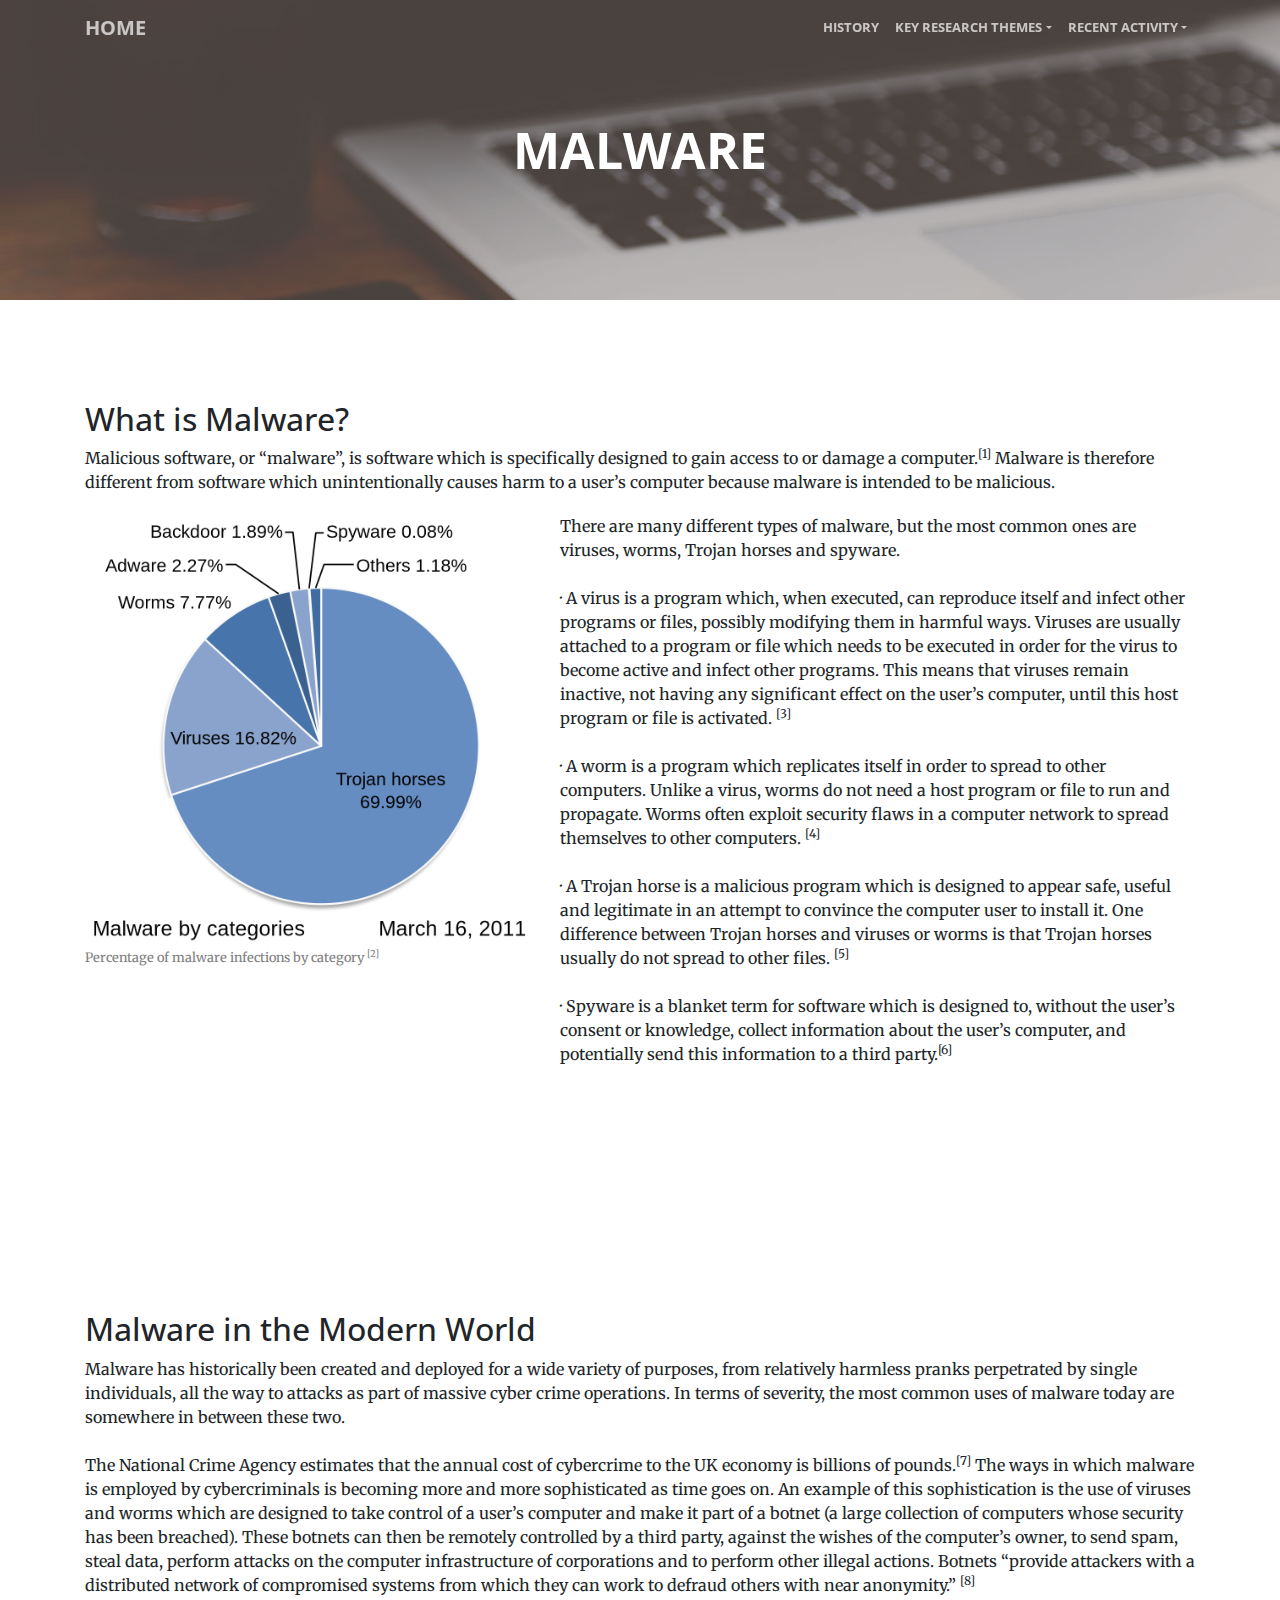
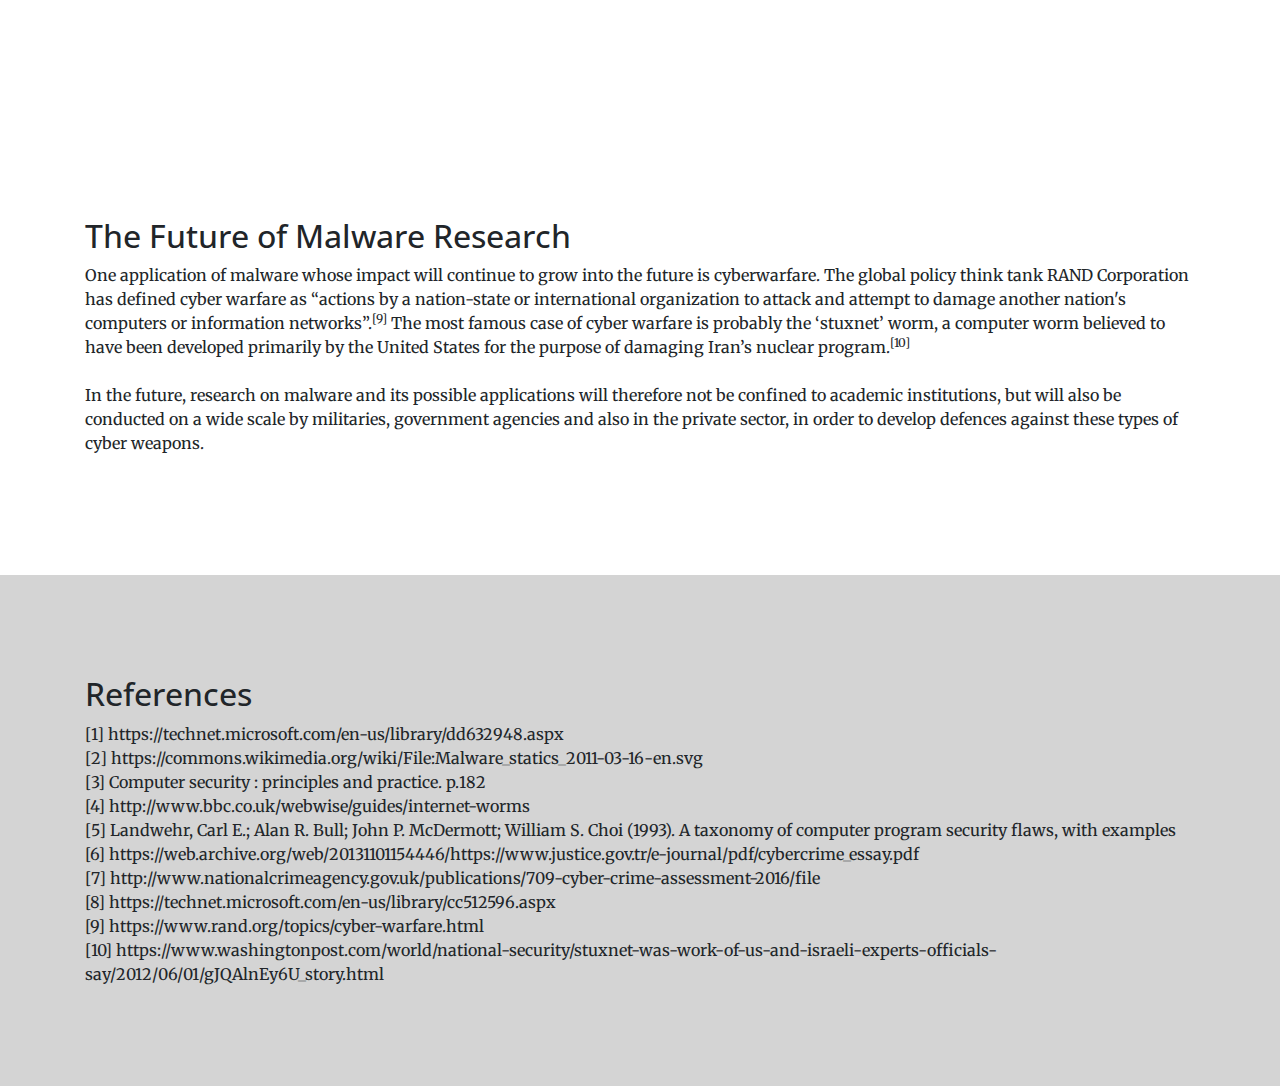
<file: keyResearchThemes/malware.html>
<!DOCTYPE html>
<html lang="en">
    <head>
        <meta charset="utf-8">
        <meta name="viewport" content="width=device-width, initial-scale=1, shrink-to-fit=no">
        <meta http-equiv="x-ua-compatible" content="ie=edge">
        <title>Information Security</title>
        <!-- Bootstrap core CSS -->
        <link href="/vendor/bootstrap/css/bootstrap.min.css" rel="stylesheet">
    
        <!-- Custom fonts for this template -->
        <link href="/vendor/font-awesome/css/font-awesome.min.css" rel="stylesheet" type="text/css">
        <link href='https://fonts.googleapis.com/css?family=Open+Sans:300italic,400italic,600italic,700italic,800italic,400,300,600,700,800' rel='stylesheet' type='text/css'>
        <link href='https://fonts.googleapis.com/css?family=Merriweather:400,300,300italic,400italic,700,700italic,900,900italic' rel='stylesheet' type='text/css'>
    
        <!-- Plugin CSS -->
        <link href="/vendor/magnific-popup/magnific-popup.css" rel="stylesheet">
    
        <!-- Custom styles for this template -->
        <link href="/css/creative.min.css" rel="stylesheet">
    </head>
    <body>
    <!--    navbar come here  -->        
        <nav class="navbar navbar-expand-lg navbar-light fixed-top" id="mainNav">
            <div class="container">
                <a class="navbar-brand" href="/index.html">Home</a>
                <button class="navbar-toggler navbar-toggler-right" type="button" data-toggle="collapse" data-target="#navbarResponsive" aria-controls="navbarResponsive" aria-expanded="false" aria-label="Toggle navigation">
                <span class="navbar-toggler-icon"></span>
                </button>
                <div class="collapse navbar-collapse" id="navbarResponsive">
                <ul class="navbar-nav ml-auto">
                    <li class="nav-item">
                        <a class="nav-link" href="/history.html">History</a>
                    </li>
                    <li class="nav-item dropdown">
                        <a class="nav-link dropdown-toggle" id="navbarDropdownMenuLink" data-toggle="dropdown" aria-haspopup="true" aria-expanded="false">Key Research Themes</a>
                        <div class="dropdown-menu dropdown-primary" aria-labelledby="navbarDropdownMenuLink" style="position: absolute;">
                            <a class="dropdown-item" href="/keyResearchThemes/virtualCurrencies.html">Virtual Currencies</a>
                            <a class="dropdown-item" href="/keyResearchThemes/malware.html">Malware</a>
                            <a class="dropdown-item" href="/keyResearchThemes/cryptography.html">Cryptography</a>
                        </div>
                    </li>
                    <li class="nav-item dropdown">
                        <a class="nav-link dropdown-toggle" id="navbarDropdownMenuLink" data-toggle="dropdown" aria-haspopup="true" aria-expanded="false">Recent Activity</a>
                        <div class="dropdown-menu dropdown-primary" aria-labelledby="navbarDropdownMenuLink" style="position: absolute;">
                            <a class="dropdown-item" href="/recentActivity/projectsAndPublications.html">Projects and Publications</a>
                            <a class="dropdown-item" href="/recentActivity/uclKeyResearchers.html">UCL Key Researchers</a>
                            <div class="dropdown-divider"></div>
                            <a class="dropdown-item" href="/recentActivity/futureAndGoals.html">Future and Goals</a>
                        </div>
                    </li>
                </ul>
                </div>
            </div>
        </nav>
    <!-- end navbar  -->
    
    <header class="masthead" style="height:300px;min-height:300px">
        <div class="overlay">
            <div class="header-content">
                <div class="header-content-inner">
                <h1 id="homeHeading">Malware</h1>
                </div>
            </div>
        </div>
    </header>

    <section>
        <div class="container">
            <div class="row">
                <div class="col-lg-12">
                    <h2 class="section-heading">What is Malware?</h2>
                </div>
            </div>
            <div class="row">
                <div class="col-lg-12">
                    <p>
                    Malicious software, or “malware”, is software which is specifically designed to gain access to or damage a computer.<sup>[1]</sup> Malware is therefore different from software which unintentionally causes harm to a user’s computer because malware is intended to be malicious.<br/>
                    </p>
                </div>
            </div>
            <div class="row">
                <div class="col-lg-5">
                    <img src="/images/ma1.png" class="img-responsive" style="width:100%">
                    <p style="color:grey;font-size:80%">Percentage of malware infections by category <sup>[2]</sup></p>        
                </div>
                <div class="col-lg-7">
                    <p>There are many different types of malware, but the most common ones are viruses, worms, Trojan horses and spyware.<br/><br/>
                    ·       A virus is a program which, when executed, can reproduce itself and infect other programs or files, possibly modifying them in harmful ways. Viruses are usually attached to a program or file which needs to be executed in order for the virus to become active and infect other programs. This means that viruses remain inactive, not having any significant effect on the user’s computer, until this host program or file is activated. <sup>[3]</sup><br/><br/>
                    ·       A worm is a program which replicates itself in order to spread to other computers. Unlike a virus, worms do not need a host program or file to run and propagate. Worms often exploit security flaws in a computer network to spread themselves to other computers. <sup>[4]</sup><br/><br/>
                    ·       A Trojan horse is a malicious program which is designed to appear safe, useful and legitimate in an attempt to convince the computer user to install it. One difference between Trojan horses and viruses or worms is that Trojan horses usually do not spread to other files. <sup>[5]</sup><br/><br/>
                    ·       Spyware is a blanket term for software which is designed to, without the user’s consent or knowledge, collect information about the user’s computer, and potentially send this information to a third party.<sup>[6]</sup><br/><br/>
                            
                    </p>
                </div>
            </div>
        </div>
    </section>
    <section>
        <div class="container">
            <div class="row">
                <div class="col-lg-12">
                    <h2 class="section-heading">Malware in the Modern World</h2>
                </div>
            </div>
            <div class="row">
                <div class="col-lg-12">
                    <p>
                        Malware has historically been created and deployed for a wide variety of purposes, from relatively harmless pranks perpetrated by single individuals, all the way to attacks as part of massive cyber crime operations. In terms of severity, the most common uses of malware today are somewhere in between these two.<br/><br/>
                        The National Crime Agency estimates that the annual cost of cybercrime to the UK economy is billions of pounds.<sup>[7]</sup> The ways in which malware is employed by cybercriminals is becoming more and more sophisticated as time goes on. An example of this sophistication is the use of viruses and worms which are designed to take control of a user’s computer and make it part of a botnet (a large collection of computers whose security has been breached). These botnets can then be remotely controlled by a third party, against the wishes of the computer’s owner, to send spam, steal data, perform attacks on the computer infrastructure of corporations and to perform other illegal actions. Botnets “provide attackers with a distributed network of compromised systems from which they can work to defraud others with near anonymity.” <sup>[8]</sup>                        
                    </p>
                </div>
            </div>
        </div>
    </section>
    <section>
        <div class="container">
            <div class="row">
                <div class="col-lg-12">
                    <h2 class="section-heading">The Future of Malware Research</h2>
                </div>
            </div>
            <div class="row">
                <div class="col-lg-12">
                    <p>
                        One application of malware whose impact will continue to grow into the future is cyberwarfare. The global policy think tank RAND Corporation has defined cyber warfare as “actions by a nation-state or international organization to attack and attempt to damage another nation's computers or information networks”.<sup>[9]</sup> The most famous case of cyber warfare is probably the ‘stuxnet’ worm, a computer worm believed to have been developed primarily by the United States for the purpose of damaging Iran’s nuclear program.<sup>[10]</sup><br/><br/>
                        In the future, research on malware and its possible applications will therefore not be confined to academic institutions, but will also be conducted on a wide scale by militaries, government agencies and also in the private sector, in order to develop defences against these types of cyber weapons.
                    </p>
                </div>
            </div>
        </div>
    </section>
    <section id="footer" style="background:rgb(212, 212, 212)">
        <div class="container">
            <div class="row">
                <div class="col-lg-12">
                    <h2 class="section-heading">References</h2>
                </div>
            </div>
            <div class="row">
                <div class="col-lg-12">
                    <div id="footer-text">
                        [1] https://technet.microsoft.com/en-us/library/dd632948.aspx<br/>
                        [2] https://commons.wikimedia.org/wiki/File:Malware_statics_2011-03-16-en.svg<br/>
                        [3] Computer security : principles and practice. p.182<br/>
                        [4] http://www.bbc.co.uk/webwise/guides/internet-worms<br/>
                        [5] Landwehr, Carl E.; Alan R. Bull; John P. McDermott; William S. Choi (1993). A taxonomy of computer program security flaws, with examples<br/>
                        [6] https://web.archive.org/web/20131101154446/https://www.justice.gov.tr/e-journal/pdf/cybercrime_essay.pdf<br/>
                        [7]  http://www.nationalcrimeagency.gov.uk/publications/709-cyber-crime-assessment-2016/file<br/>
                        [8] https://technet.microsoft.com/en-us/library/cc512596.aspx<br/>
                        [9] https://www.rand.org/topics/cyber-warfare.html<br/>
                        [10] https://www.washingtonpost.com/world/national-security/stuxnet-was-work-of-us-and-israeli-experts-officials-say/2012/06/01/gJQAlnEy6U_story.html<br/>
                    </div>
                </div>
            </div>
        </div>
    </section>  
    <!-- Modal Bodies come here -->
    
    <!--   end modal -->
    
    
    </body>
    <!-- Core JS Files -->
    <!-- Bootstrap core JavaScript -->
    <script src="/vendor/jquery/jquery.min.js"></script>
    <script src="/vendor/bootstrap/js/bootstrap.bundle.min.js"></script>

    <!-- Plugin JavaScript -->
    <script src="/vendor/jquery-easing/jquery.easing.min.js"></script>
    <script src="/vendor/scrollreveal/scrollreveal.min.js"></script>
    <script src="/vendor/magnific-popup/jquery.magnific-popup.min.js"></script>

    <!-- Custom scripts for this template -->
    <script src="/js/creative.min.js"></script>

</html>
</file>
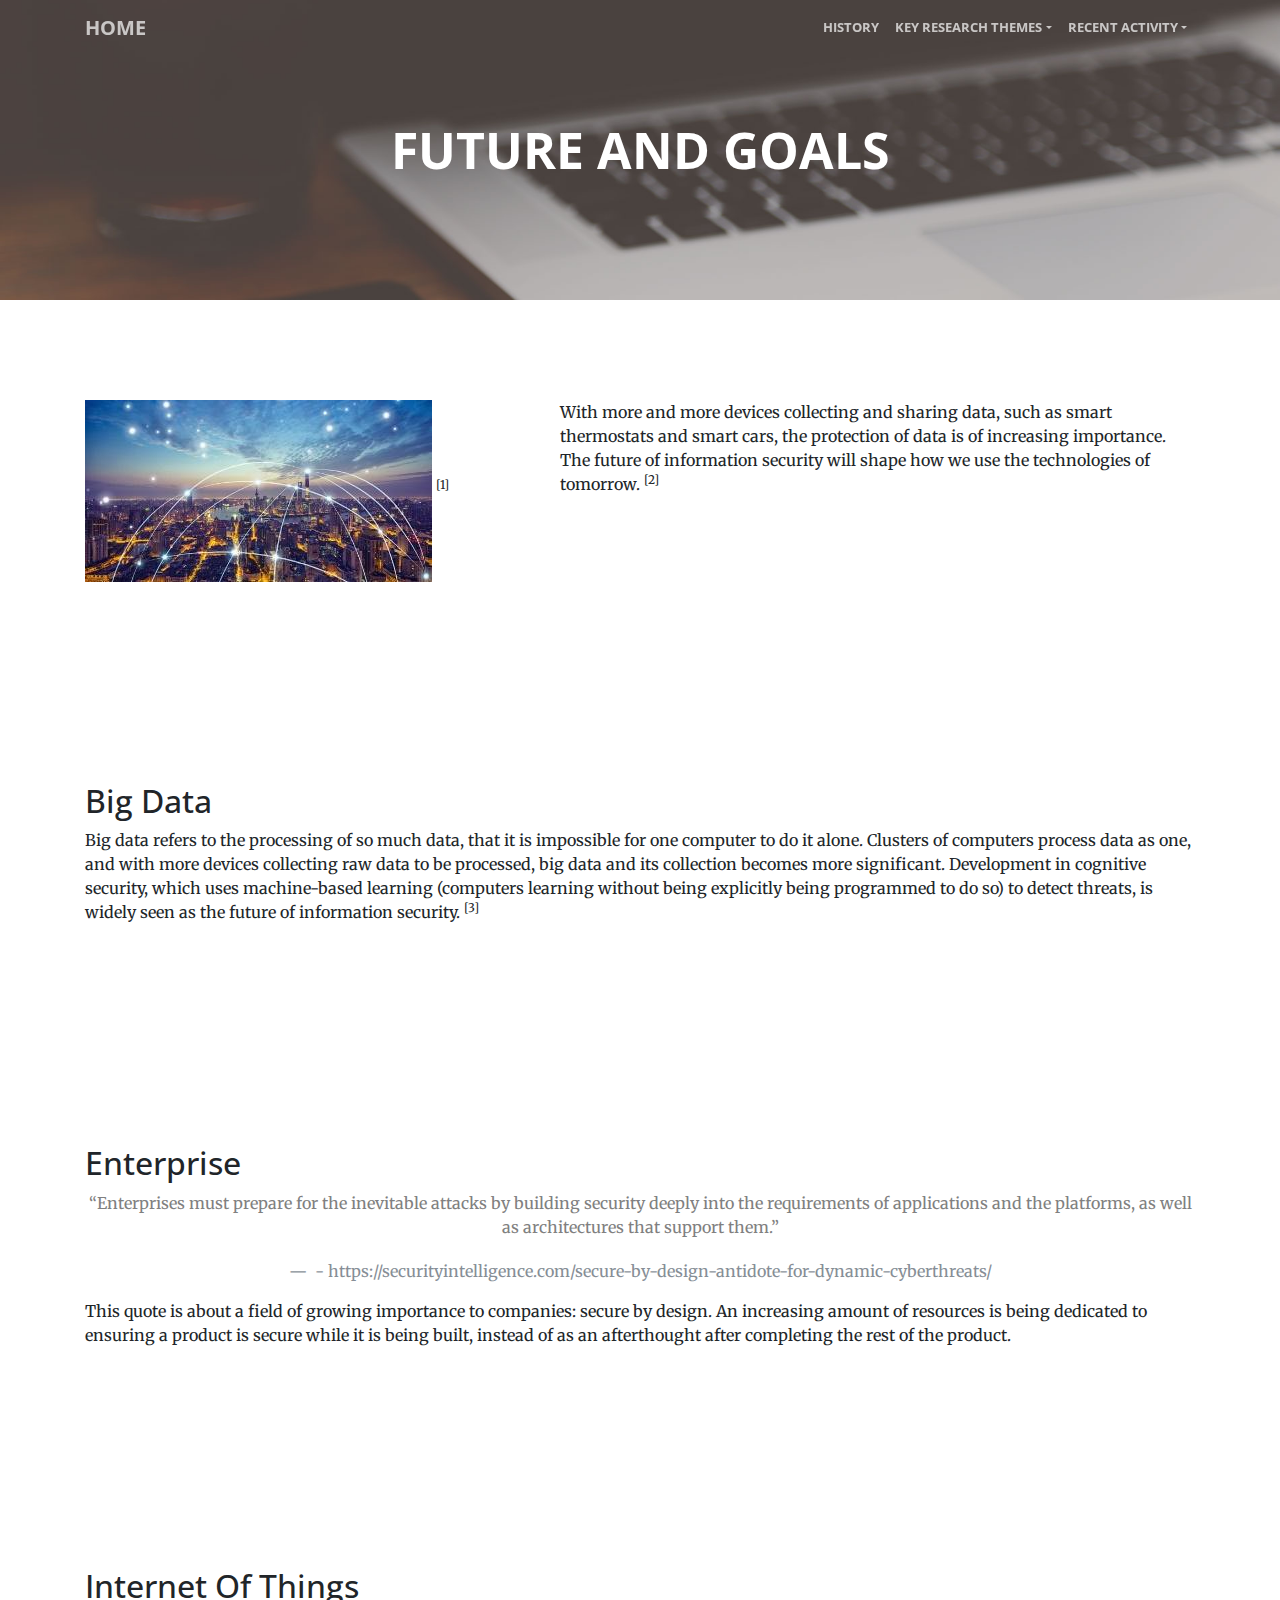
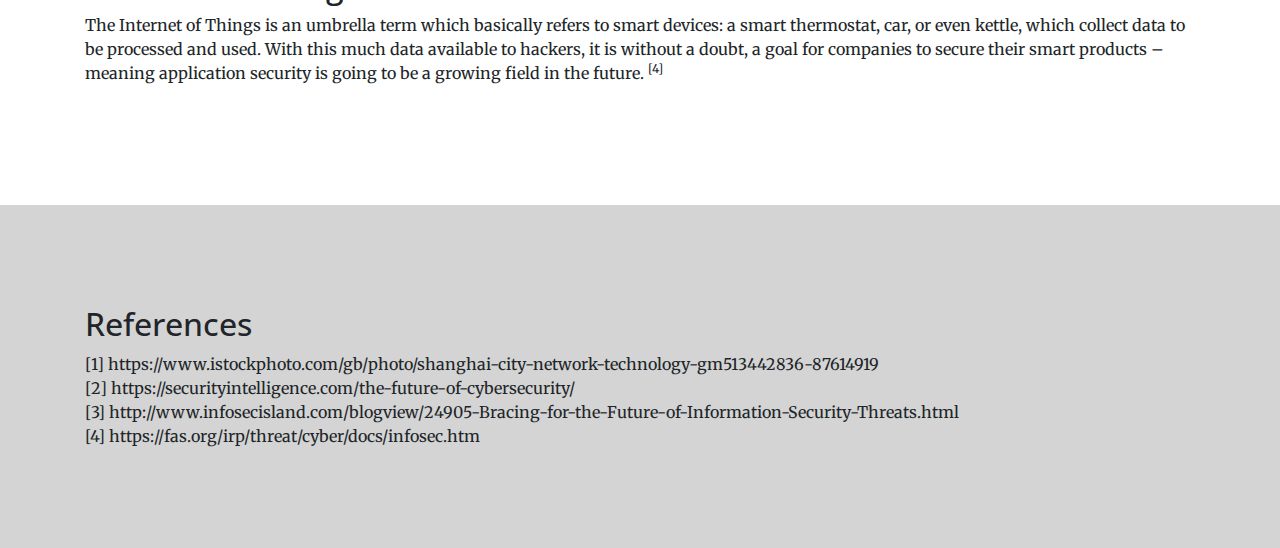
<file: recentActivity/futureAndGoals.html>
<!DOCTYPE html>
<html lang="en">
    <head>
        <meta charset="utf-8">
        <meta name="viewport" content="width=device-width, initial-scale=1, shrink-to-fit=no">
        <meta http-equiv="x-ua-compatible" content="ie=edge">
        <title>Information Security</title>
        <!-- Bootstrap core CSS -->
        <link href="/vendor/bootstrap/css/bootstrap.min.css" rel="stylesheet">
    
        <!-- Custom fonts for this template -->
        <link href="/vendor/font-awesome/css/font-awesome.min.css" rel="stylesheet" type="text/css">
        <link href='https://fonts.googleapis.com/css?family=Open+Sans:300italic,400italic,600italic,700italic,800italic,400,300,600,700,800' rel='stylesheet' type='text/css'>
        <link href='https://fonts.googleapis.com/css?family=Merriweather:400,300,300italic,400italic,700,700italic,900,900italic' rel='stylesheet' type='text/css'>
    
        <!-- Plugin CSS -->
        <link href="/vendor/magnific-popup/magnific-popup.css" rel="stylesheet">
    
        <!-- Custom styles for this template -->
        <link href="/css/creative.min.css" rel="stylesheet">
    </head>
    <body>
    <!--    navbar come here  -->        
        <nav class="navbar navbar-expand-lg navbar-light fixed-top" id="mainNav">
            <div class="container">
                <a class="navbar-brand" href="/index.html">Home</a>
                <button class="navbar-toggler navbar-toggler-right" type="button" data-toggle="collapse" data-target="#navbarResponsive" aria-controls="navbarResponsive" aria-expanded="false" aria-label="Toggle navigation">
                <span class="navbar-toggler-icon"></span>
                </button>
                <div class="collapse navbar-collapse" id="navbarResponsive">
                <ul class="navbar-nav ml-auto">
                    <li class="nav-item">
                        <a class="nav-link" href="/history.html">History</a>
                    </li>
                    <li class="nav-item dropdown">
                        <a class="nav-link dropdown-toggle" id="navbarDropdownMenuLink" data-toggle="dropdown" aria-haspopup="true" aria-expanded="false">Key Research Themes</a>
                        <div class="dropdown-menu dropdown-primary" aria-labelledby="navbarDropdownMenuLink" style="position: absolute;">
                            <a class="dropdown-item" href="/keyResearchThemes/virtualCurrencies.html">Virtual Currencies</a>
                            <a class="dropdown-item" href="/keyResearchThemes/malware.html">Malware</a>
                            <a class="dropdown-item" href="/keyResearchThemes/cryptography.html">Cryptography</a>
                        </div>
                    </li>
                    <li class="nav-item dropdown">
                        <a class="nav-link dropdown-toggle" id="navbarDropdownMenuLink" data-toggle="dropdown" aria-haspopup="true" aria-expanded="false">Recent Activity</a>
                        <div class="dropdown-menu dropdown-primary" aria-labelledby="navbarDropdownMenuLink" style="position: absolute;">
                            <a class="dropdown-item" href="/recentActivity/projectsAndPublications.html">Projects and Publications</a>
                            <a class="dropdown-item" href="/recentActivity/uclKeyResearchers.html">UCL Key Researchers</a>
                            <div class="dropdown-divider"></div>
                            <a class="dropdown-item" href="/recentActivity/futureAndGoals.html">Future and Goals</a>
                        </div>
                    </li>
                </ul>
                </div>
            </div>
        </nav>
    <!-- end navbar  -->
    
    <header class="masthead" style="height:300px;min-height:300px">
        <div class="overlay">
            <div class="header-content">
                <div class="header-content-inner">
                    <h1 id="homeHeading">Future And Goals</h1>
                </div>
            </div>
        </div>
    </header>
    
    <section>
        <div class="container">
            <div class="row">
                <div class="col-lg-5">
                    <img src="/images/fg1.png" class="img-responsive"> <sup>[1]</sup>
                </div>
                <div class="col-lg-7">
                    With more and more devices collecting and sharing data, such as smart thermostats and smart cars, the protection of data is of increasing importance. The future of information security will shape how we use the technologies of tomorrow. <sup>[2]</sup><br/><br/>
                </div>
            </div>   
        </div>
    </section>
    <section>
        <div class="container">
            <div class="row">
                <div class="col-lg-12">
                    <h2 class="section-heading">Big Data</h2>
                </div>
            </div>
            <div class="row">
                <div class="col-lg-12">
                    <p>Big data refers to the processing of so much data, that it is impossible for one computer to do it alone. Clusters of computers process data as one, and with more devices collecting raw data to be processed, big data and its collection becomes more significant. Development in cognitive security, which uses machine-based learning (computers learning without being explicitly being programmed to do so) to detect threats, is widely seen as the future of information security. <sup>[3]</sup></p>
                </div>
            </div>   
        </div>
    </section>
    <section>
        <div class="container">
            <div class="row">
                <div class="col-lg-12">
                    <h2 class="section-heading">Enterprise</h2>
                </div>
            </div>
            <div class="row">
                <div class="col-lg-12">
                    <blockquote class="blockquote">
                        <p style="text-align:center; color:grey">“Enterprises must prepare for the inevitable attacks by building security deeply into the requirements of applications and the platforms, as well as architectures that support them.”</p>
                        <footer class="blockquote-footer" style="text-align:center"> - https://securityintelligence.com/secure-by-design-antidote-for-dynamic-cyberthreats/</footer>
                    </blockquote>
                </div>
            </div> 
            <div class="row">
                <div class="col-lg-12">
                    <p>This quote is about a field of growing importance to companies: secure by design. An increasing amount of resources is being dedicated to ensuring a product is secure while it is being built, instead of as an afterthought after completing the rest of the product.</p>       
                </div>
            </div> 
        </div>
    </section>
    <section>
        <div class="container">
            <div class="row">
                <div class="col-lg-12">
                    <h2 class="section-heading">Internet Of Things</h2>
                </div>
            </div>
            <div class="row">
                <div class="col-lg-12">
                    <p>The Internet of Things is an umbrella term which basically refers to smart devices: a smart thermostat, car, or even kettle, which collect data to be processed and used. With this much data available to hackers, it is without a doubt, a goal for companies to secure their smart products – meaning application security is going to be a growing field in the future. <sup>[4]</sup></p>
                </div>
            </div>   
        </div>
    </section>
    <section id="footer" style="background:rgb(212, 212, 212)">
        <div class="container">
            <div class="row">
                <div class="col-lg-12">
                    <h2 class="section-heading">References</h2>
                </div>
            </div>
            <div class="row">
                <div class="col-lg-12">
                    <div id="footer-text">
                        [1] https://www.istockphoto.com/gb/photo/shanghai-city-network-technology-gm513442836-87614919<br/>
                        [2] https://securityintelligence.com/the-future-of-cybersecurity/<br/>
                        [3] http://www.infosecisland.com/blogview/24905-Bracing-for-the-Future-of-Information-Security-Threats.html<br/>
                        [4] https://fas.org/irp/threat/cyber/docs/infosec.htm<br/> 
                    </div>
                </div>
            </div>
        </div>
    </section>
    
    
    
    <!-- Modal Bodies come here -->
    
    <!--   end modal -->
    
    
    </body>
    <!-- Core JS Files -->
    <!-- Bootstrap core JavaScript -->
    <script src="/vendor/jquery/jquery.min.js"></script>
    <script src="/vendor/bootstrap/js/bootstrap.bundle.min.js"></script>

    <!-- Plugin JavaScript -->
    <script src="/vendor/jquery-easing/jquery.easing.min.js"></script>
    <script src="/vendor/scrollreveal/scrollreveal.min.js"></script>
    <script src="/vendor/magnific-popup/jquery.magnific-popup.min.js"></script>

    <!-- Custom scripts for this template -->
    <script src="/js/creative.min.js"></script>

</html>
</file>
<file: css/creative.min.css>
/*!
 * Start Bootstrap - Creative v4.0.0-beta.2 (https://startbootstrap.com/template-overviews/creative)
 * Copyright 2013-2017 Start Bootstrap
 * Licensed under MIT (https://github.com/BlackrockDigital/startbootstrap-creative/blob/master/LICENSE)
 */body,html{width:100%;height:100%}body{font-family:Merriweather,'Helvetica Neue',Arial,sans-serif}hr{max-width:50px;border-width:3px;border-color:#f05f40}hr.light{border-color:#fff}a{color:#f05f40;-webkit-transition:all .2s;-moz-transition:all .2s;transition:all .2s}a:focus,a:hover{color:#f05f40}h1,h2,h3,h4,h5,h6{font-family:'Open Sans','Helvetica Neue',Arial,sans-serif}p{font-size:16px;line-height:1.5;margin-bottom:20px}.bg-primary{background-color:#f05f40!important}.bg-dark{color:#fff;background-color:#222!important}.text-faded{color:rgba(255,255,255,.7)}section{padding:100px 0}.section-heading{margin-top:0}::-moz-selection{color:#fff;background:#222;text-shadow:none}::selection{color:#fff;background:#222;text-shadow:none}img::selection{color:#fff;background:0 0}img::-moz-selection{color:#fff;background:0 0}body{-webkit-tap-highlight-color:#222}#mainNav{border-color:rgba(34,34,34,.05);background-color:#fff;font-family:'Open Sans','Helvetica Neue',Arial,sans-serif;-webkit-transition:all .2s;-moz-transition:all .2s;transition:all .2s}#mainNav .navbar-brand{font-weight:700;text-transform:uppercase;color:#f05f40;font-family:'Open Sans','Helvetica Neue',Arial,sans-serif}#mainNav .navbar-brand:focus,#mainNav .navbar-brand:hover{color:#f05f40}#mainNav .navbar-toggle{font-size:12px;font-weight:700;text-transform:uppercase;color:#222}#mainNav .navbar-nav>li.nav-item>a.nav-link,#mainNav .navbar-nav>li.nav-item>a.nav-link:focus{font-size:13px;font-weight:700;text-transform:uppercase;color:#222}#mainNav .navbar-nav>li.nav-item>a.nav-link:focus:hover,#mainNav .navbar-nav>li.nav-item>a.nav-link:hover{color:#f05f40}#mainNav .navbar-nav>li.nav-item>a.nav-link.active,#mainNav .navbar-nav>li.nav-item>a.nav-link:focus.active{color:#f05f40!important;background-color:transparent}#mainNav .navbar-nav>li.nav-item>a.nav-link.active:hover,#mainNav .navbar-nav>li.nav-item>a.nav-link:focus.active:hover{background-color:transparent}@media (min-width:992px){#mainNav{border-color:rgba(255,255,255,.3);background-color:transparent}#mainNav .navbar-brand{color:rgba(255,255,255,.7)}#mainNav .navbar-brand:focus,#mainNav .navbar-brand:hover{color:#fff}#mainNav .navbar-nav>li.nav-item>a.nav-link,#mainNav .navbar-nav>li.nav-item>a.nav-link:focus{color:rgba(255,255,255,.7)}#mainNav .navbar-nav>li.nav-item>a.nav-link:focus:hover,#mainNav .navbar-nav>li.nav-item>a.nav-link:hover{color:#fff}#mainNav.navbar-shrink{border-color:rgba(34,34,34,.05);background-color:#fff}#mainNav.navbar-shrink .navbar-brand{font-size:16px;color:#f05f40}#mainNav.navbar-shrink .navbar-brand:focus,#mainNav.navbar-shrink .navbar-brand:hover{color:#f05f40}#mainNav.navbar-shrink .navbar-nav>li.nav-item>a.nav-link,#mainNav.navbar-shrink .navbar-nav>li.nav-item>a.nav-link:focus{color:#222}#mainNav.navbar-shrink .navbar-nav>li.nav-item>a.nav-link:focus:hover,#mainNav.navbar-shrink .navbar-nav>li.nav-item>a.nav-link:hover{color:#f05f40}}header.masthead{position:relative;width:100%;min-height:auto;text-align:center;color:#fff;background-image:url(../img/header.jpg);background-position:center;-webkit-background-size:cover;-moz-background-size:cover;-o-background-size:cover;background-size:cover}header.masthead .header-content{position:relative;width:100%;padding:150px 15px 100px;text-align:center}header.masthead .header-content .header-content-inner h1{font-size:30px;font-weight:700;margin-top:0;margin-bottom:0;text-transform:uppercase}header.masthead .header-content .header-content-inner hr{margin:30px auto}header.masthead .header-content .header-content-inner p{font-size:16px;font-weight:300;margin-bottom:50px;color:rgba(255,255,255,.7)}@media (min-width:768px){header.masthead{height:100%;min-height:600px}header.masthead .header-content{position:absolute;top:50%;padding:0 50px;-webkit-transform:translateY(-50%);-ms-transform:translateY(-50%);transform:translateY(-50%)}header.masthead .header-content .header-content-inner{max-width:1000px;margin-right:auto;margin-left:auto}header.masthead .header-content .header-content-inner h1{font-size:50px}header.masthead .header-content .header-content-inner p{font-size:18px;max-width:80%;margin-right:auto;margin-left:auto}}.service-box{max-width:400px;margin:50px auto 0}@media (min-width:992px){.service-box{margin:20px auto 0}}.service-box p{margin-bottom:0}.portfolio-box{position:relative;display:block;max-width:650px;margin:0 auto}.portfolio-box .portfolio-box-caption{position:absolute;bottom:0;display:block;width:100%;height:100%;text-align:center;opacity:0;color:#fff;background:rgba(240,95,64,.9);-webkit-transition:all .2s;-moz-transition:all .2s;transition:all .2s}.portfolio-box .portfolio-box-caption .portfolio-box-caption-content{position:absolute;top:50%;width:100%;transform:translateY(-50%);text-align:center}.portfolio-box .portfolio-box-caption .portfolio-box-caption-content .project-category,.portfolio-box .portfolio-box-caption .portfolio-box-caption-content .project-name{padding:0 15px;font-family:'Open Sans','Helvetica Neue',Arial,sans-serif}.portfolio-box .portfolio-box-caption .portfolio-box-caption-content .project-category{font-size:14px;font-weight:600;text-transform:uppercase}.portfolio-box .portfolio-box-caption .portfolio-box-caption-content .project-name{font-size:18px}.portfolio-box:hover .portfolio-box-caption{opacity:1}.portfolio-box:focus{outline:0}@media (min-width:768px){.portfolio-box .portfolio-box-caption .portfolio-box-caption-content .project-category{font-size:16px}.portfolio-box .portfolio-box-caption .portfolio-box-caption-content .project-name{font-size:22px}}.call-to-action{padding:50px 0}.call-to-action h2{margin:0 auto 20px}.text-primary{color:#f05f40!important}.no-gutter>[class*=col-]{padding-right:0;padding-left:0}.btn-default{color:#222;border-color:#fff;background-color:#fff}.btn-default.focus,.btn-default:focus{color:#222;border-color:#bfbfbf;background-color:#e6e6e6}.btn-default:hover{color:#222;border-color:#e0e0e0;background-color:#e6e6e6}.btn-default.active,.btn-default:active,.open>.btn-default.dropdown-toggle{color:#222;border-color:#e0e0e0;background-color:#e6e6e6}.btn-default.active.focus,.btn-default.active:focus,.btn-default.active:hover,.btn-default:active.focus,.btn-default:active:focus,.btn-default:active:hover,.open>.btn-default.dropdown-toggle.focus,.open>.btn-default.dropdown-toggle:focus,.open>.btn-default.dropdown-toggle:hover{color:#222;border-color:#bfbfbf;background-color:#d4d4d4}.btn-default.active,.btn-default:active,.open>.btn-default.dropdown-toggle{background-image:none}.btn-default.disabled.focus,.btn-default.disabled:focus,.btn-default.disabled:hover,.btn-default[disabled].focus,.btn-default[disabled]:focus,.btn-default[disabled]:hover,fieldset[disabled] .btn-default.focus,fieldset[disabled] .btn-default:focus,fieldset[disabled] .btn-default:hover{border-color:#fff;background-color:#fff}.btn-default .badge{color:#fff;background-color:#222}.btn-primary{color:#fff;border-color:#f05f40;background-color:#f05f40}.btn-primary.focus,.btn-primary:focus{color:#fff;border-color:#a4270d;background-color:#eb3812}.btn-primary:hover{color:#fff;border-color:#e13612;background-color:#eb3812}.btn-primary.active,.btn-primary:active,.open>.btn-primary.dropdown-toggle{color:#fff;border-color:#e13612;background-color:#eb3812}.btn-primary.active.focus,.btn-primary.active:focus,.btn-primary.active:hover,.btn-primary:active.focus,.btn-primary:active:focus,.btn-primary:active:hover,.open>.btn-primary.dropdown-toggle.focus,.open>.btn-primary.dropdown-toggle:focus,.open>.btn-primary.dropdown-toggle:hover{color:#fff;border-color:#a4270d;background-color:#c93110}.btn-primary.active,.btn-primary:active,.open>.btn-primary.dropdown-toggle{background-image:none}.btn-primary.disabled.focus,.btn-primary.disabled:focus,.btn-primary.disabled:hover,.btn-primary[disabled].focus,.btn-primary[disabled]:focus,.btn-primary[disabled]:hover,fieldset[disabled] .btn-primary.focus,fieldset[disabled] .btn-primary:focus,fieldset[disabled] .btn-primary:hover{border-color:#f05f40;background-color:#f05f40}.btn-primary .badge{color:#f05f40;background-color:#fff}.btn{font-weight:700;text-transform:uppercase;border:none;border-radius:300px;font-family:'Open Sans','Helvetica Neue',Arial,sans-serif}.btn-xl{padding:15px 30px}
</file>
